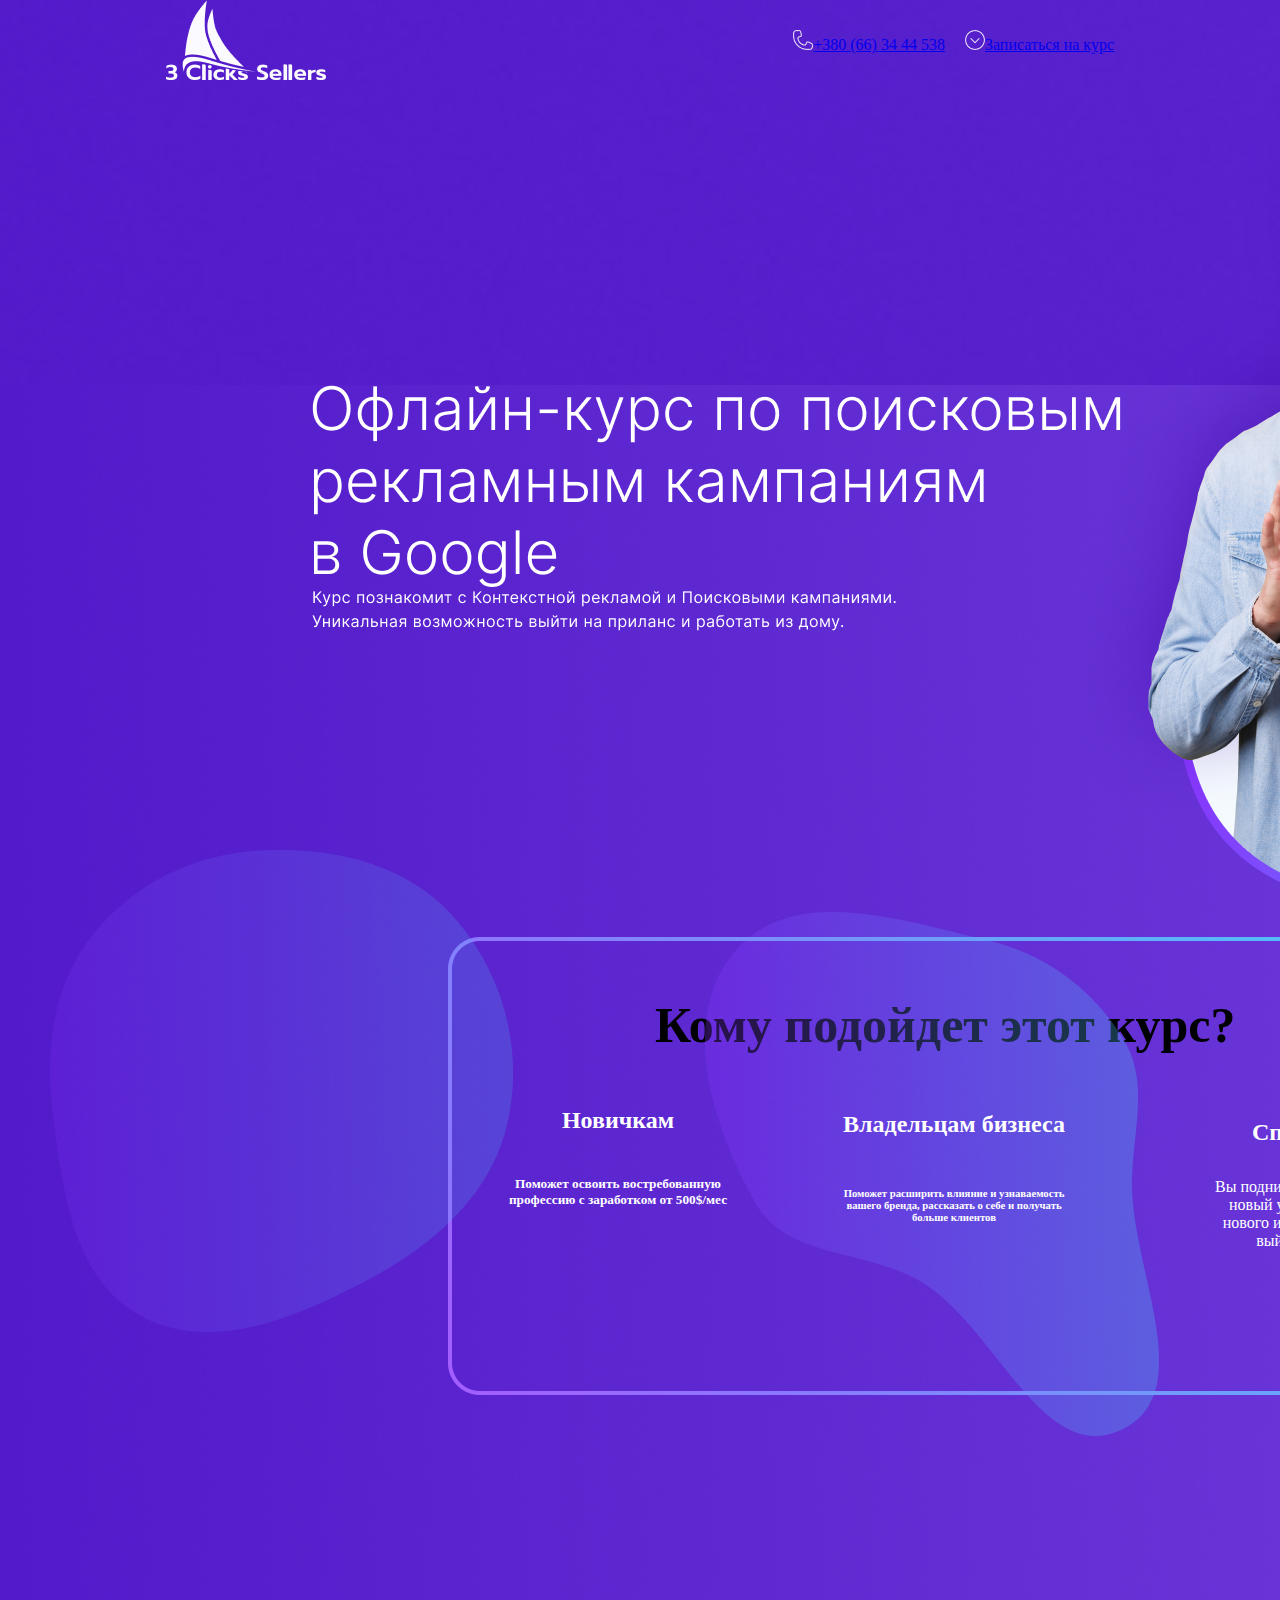
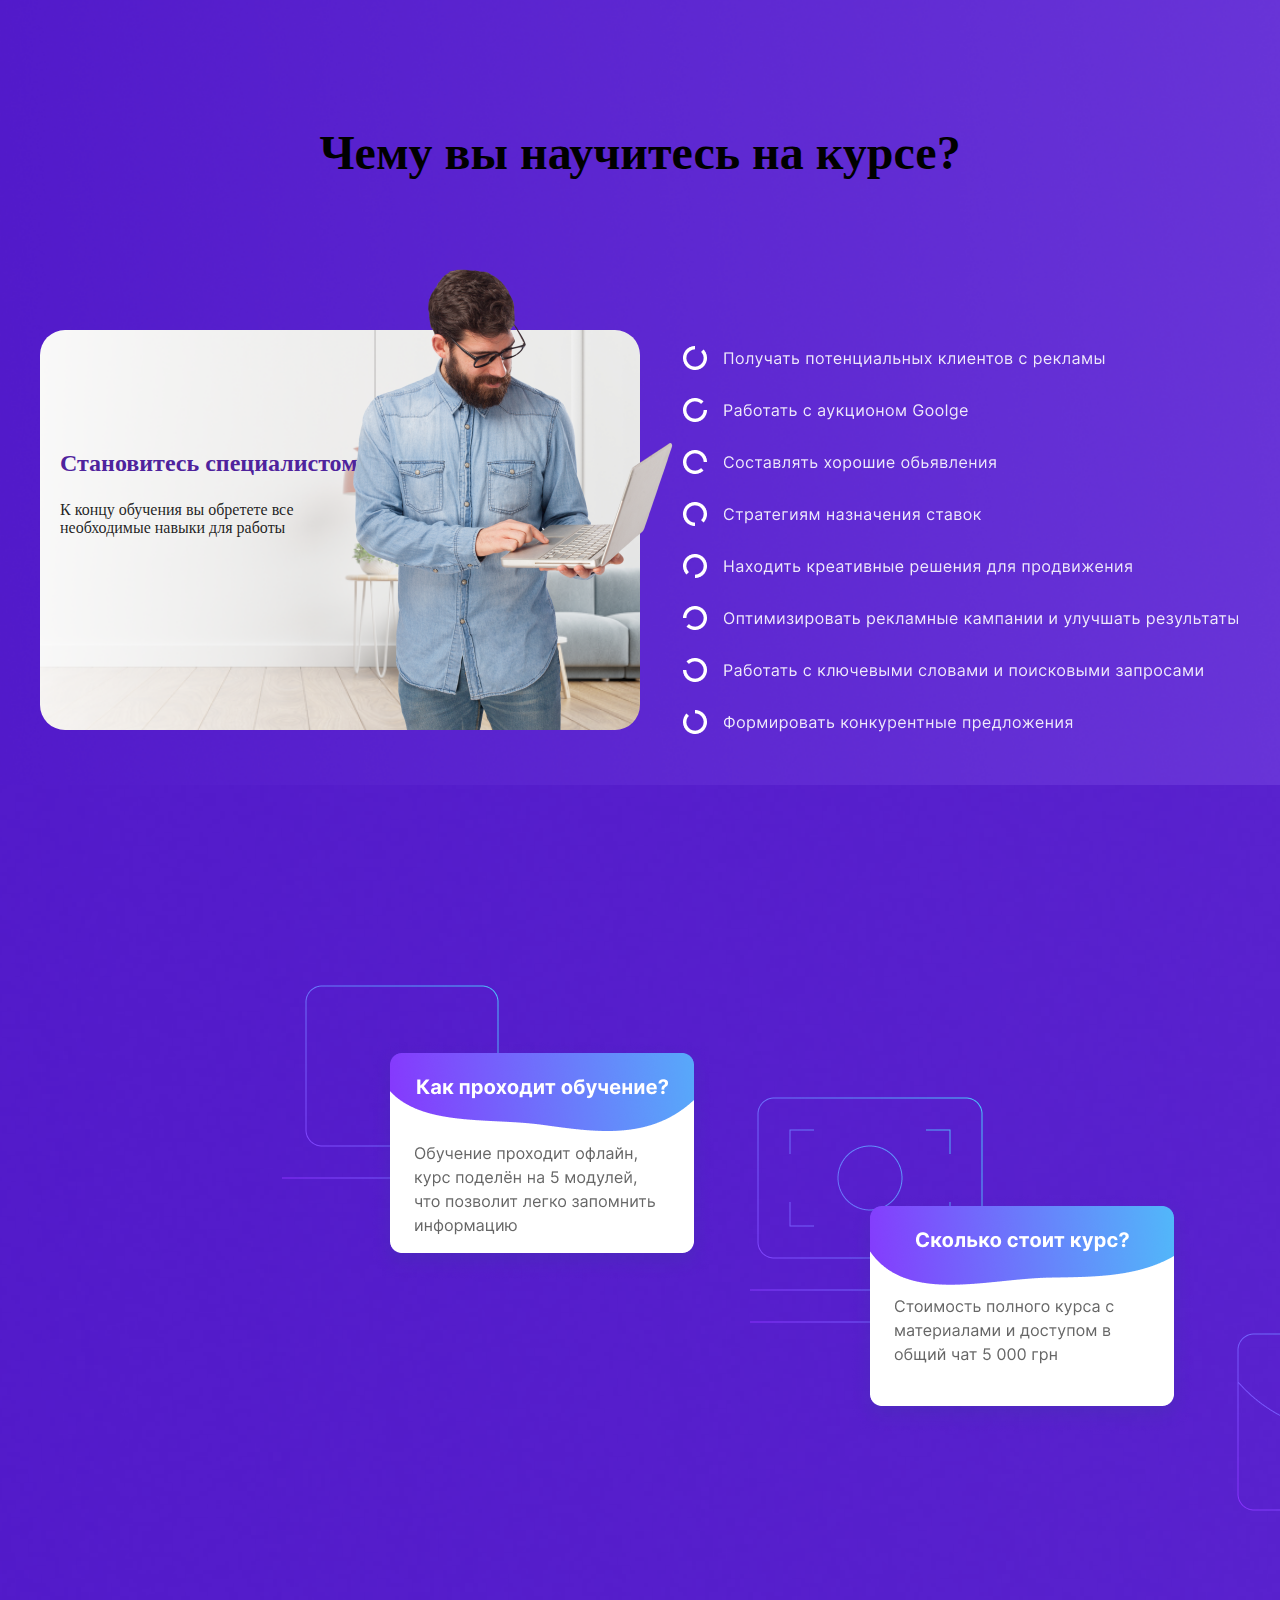
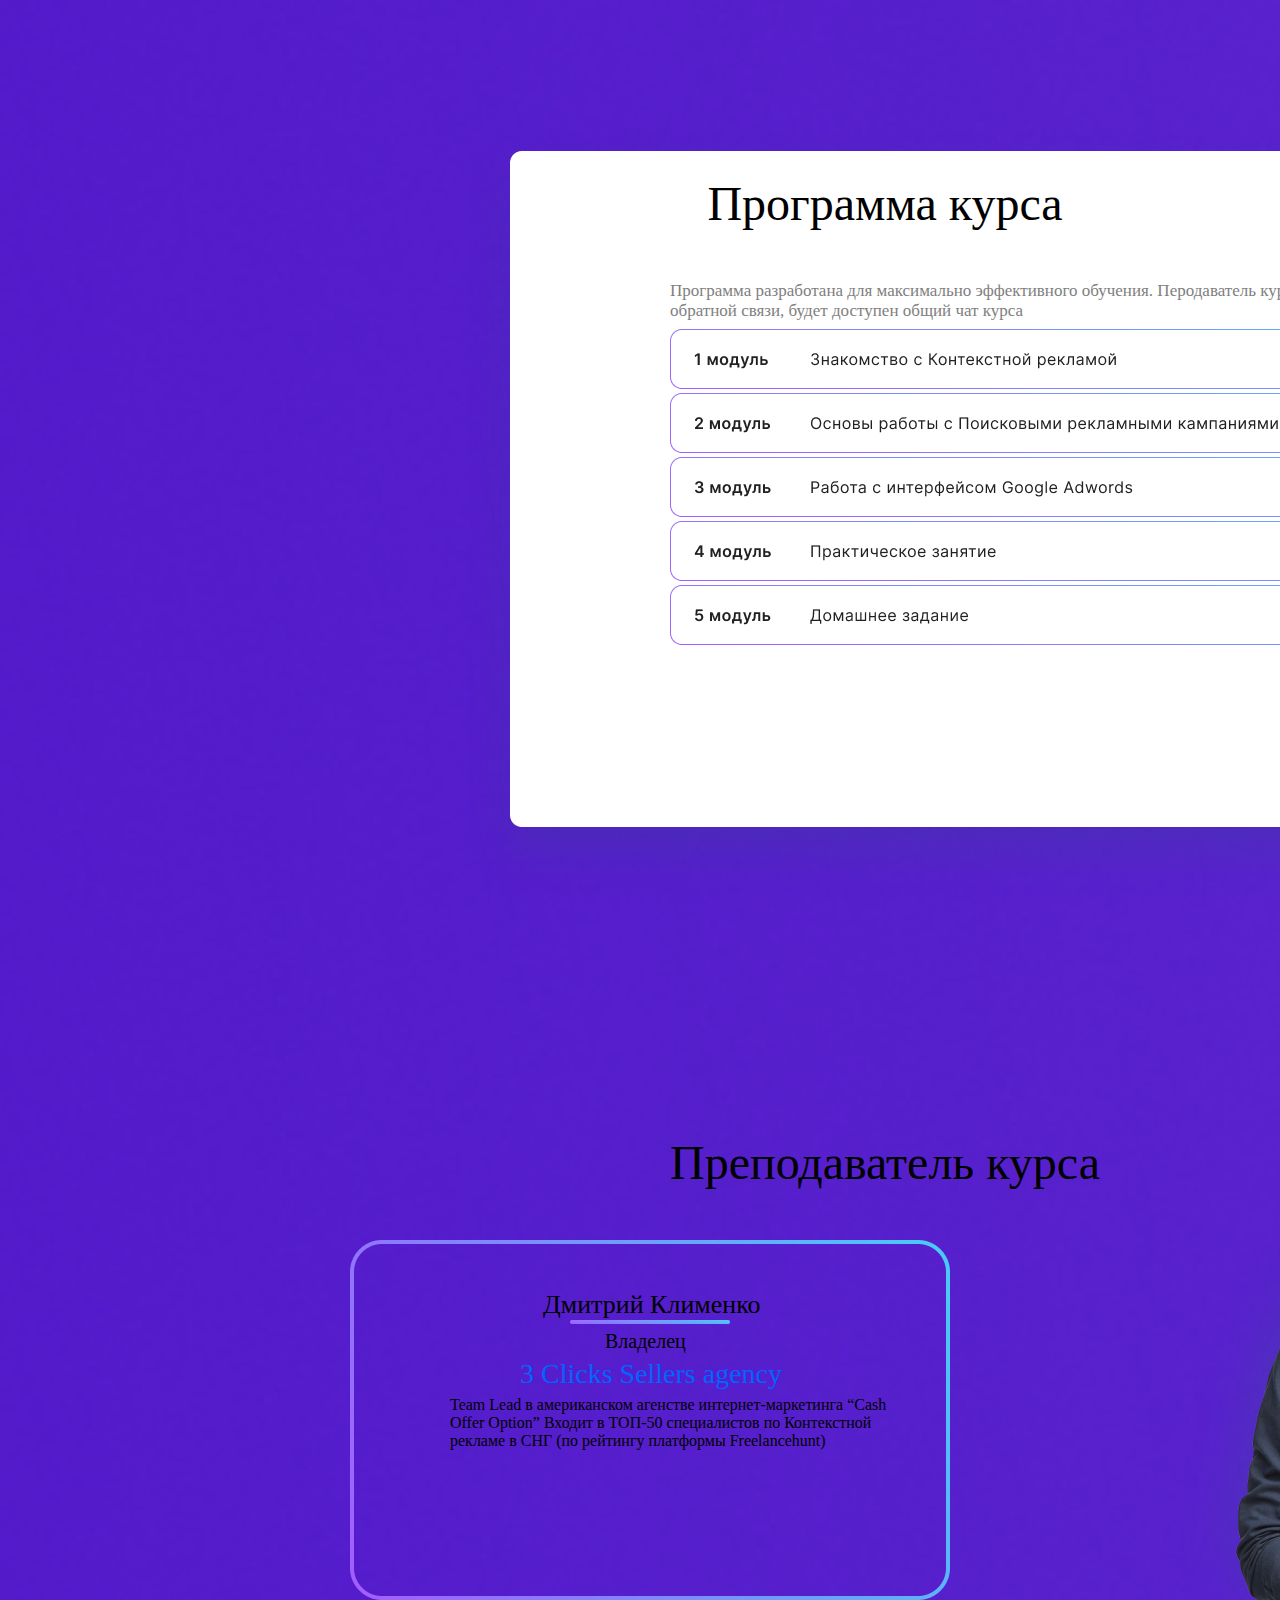
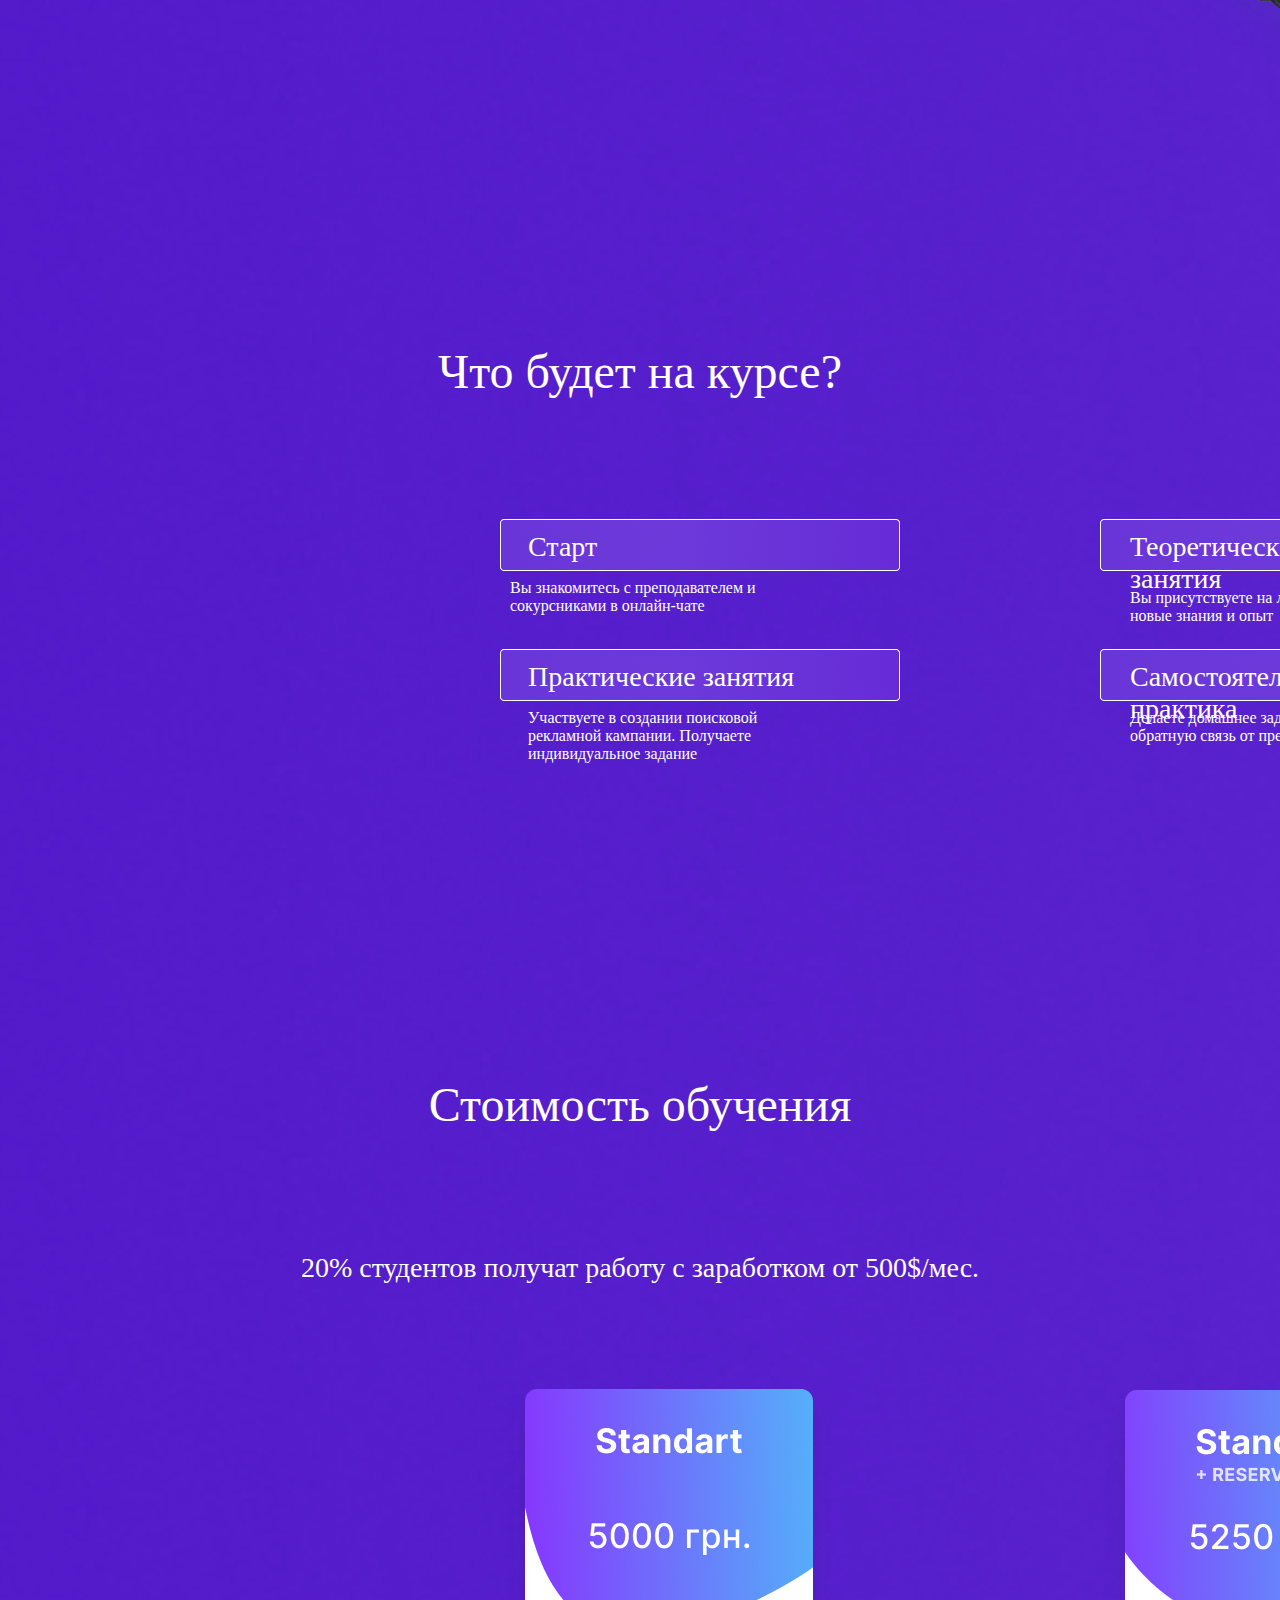
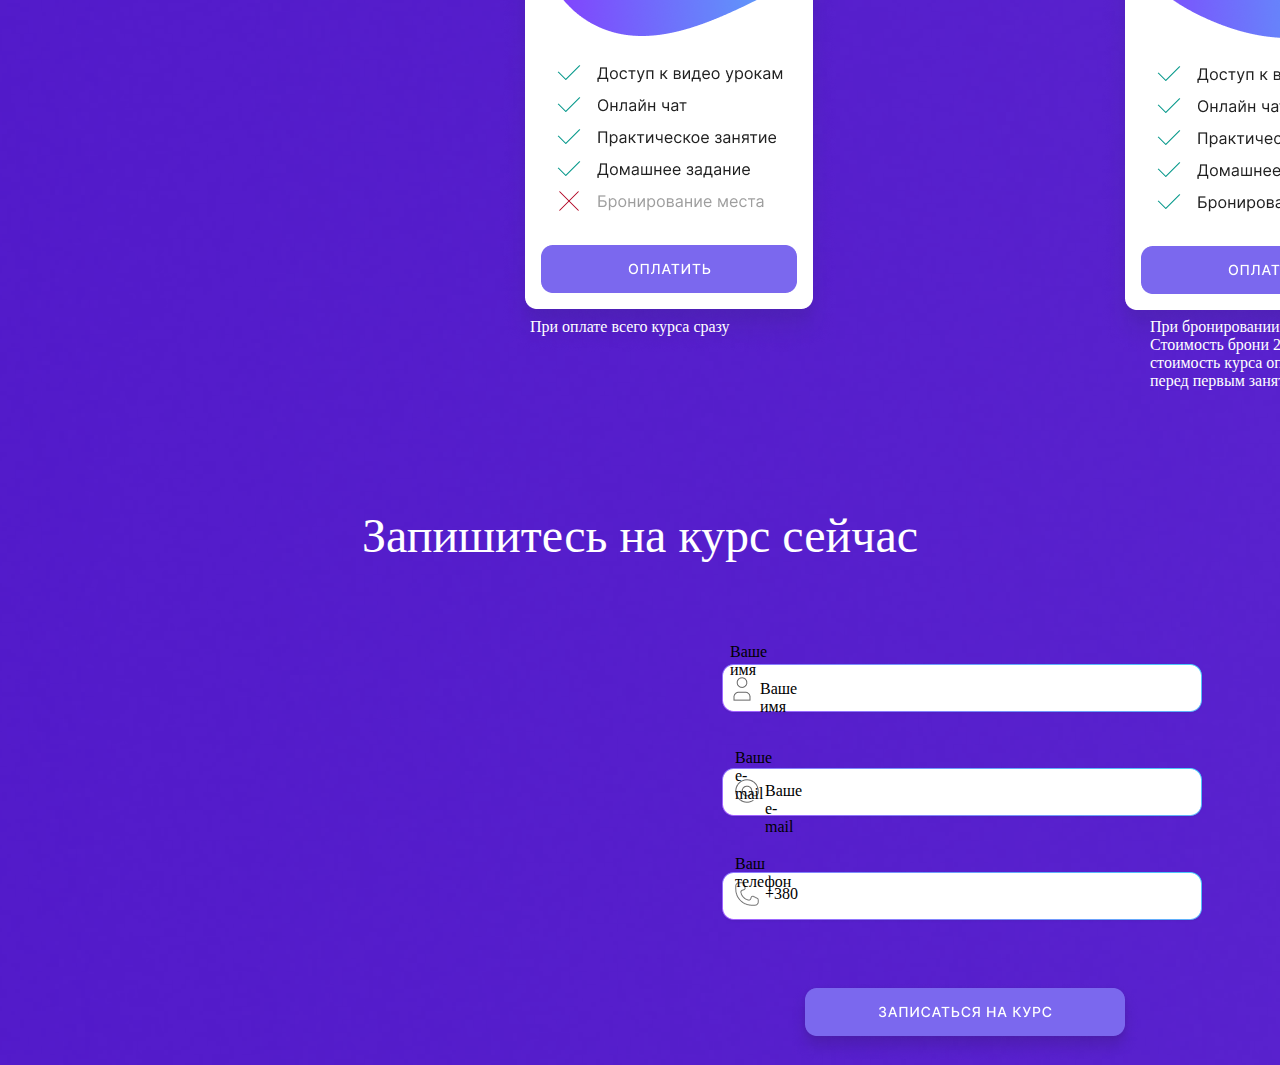
<file: index.html>
<!DOCTYPE html>
<html lang="en">

<head>
    <meta charset="UTF-8">
    <meta name="viewport" content="width=device-width, initial-scale=1.0">
    <title>Document</title>
    <link rel="stylesheet" href="./style.css">
    <meta name="viewport" content="width=device-width,initial-scale=1.0">
</head>

<body>
    <header>
        <div class="header">
            <div class="container">
        
                <div class="header-line">
                    <div class="header-logo">
                        <img src="./img/logo.png" alt="logotip">
                    </div>
                    <div class="phone">
                        <div class="number"><img src="./img/phone.png" alt="telefon"><a href="*">+380 (66) 34 44 538</a>
                        </div>
                        <div class="Circle">
                            <div class="number"> <img src="./img/down-circle.png" alt="circle"><a href="*">Записаться на курс</a>
                            </div>
                        </div>
        
                    </div>
        </div>
        </div>
        </div>
            <header class="main">
                <div class="bigtext">
                    <img src="./img/text2.png">
                    <div class="smalltext">
                        <img src="./img/text1.png">
                    </div>
                </div>
                <div class="chel">
                    <img src="./img/chel.png" alt="">
                </div>
                <div class="toptext1">
                <h1>Кому подойдет этот курс?</h1>
            </div>
                <div class="text-container1">
                    <h2 class="top1">Новичкам</h2>
                    <h5>Поможет освоить востребованную профессию с заработком от 500$/мес</h5>
                </div>
                <div class="text-container2">
                    <h3 class="top2">Владельцам бизнеса</h3>
                    <h6>Поможет расширить влияние и узнаваемость вашего бренда, рассказать о себе и получать больше клиентов</h6>
                </div>
               <div class="text-container3">
                <h4 class="top3">Специалистам</h4>
                <h7>Вы поднимите качество знаний на новый уровень, узнаете много нового и получите возможность выйти на рынок США</h7>
               </div>
                <div class="obvodka">
                <img src="./img/Rectangle 518.png">

                    </div>
                    </header>
                    <!-- тут тег main служит для общих секций -->
    <main>
        <!-- тут секция с классом course, создана для блок о наших курсах-->

        <section class="course">
            <!-- тут делаем div, который будет ровнять контент по центру-->
            <div class="wrapper">
                <!-- тут тег для заголовка -->
                <h2>
                    Чему вы научитесь на курсе?
                </h2>
                <!-- тут общий тег для двух блоко -->
                <div class="course__info">
                    <!-- тут первый блок -->
                    <div class="block1">
                        <!-- деламе див для текста и вставляем картинку -->
                        <div class="block-text">
                            <h3>Становитесь специалистом</h3>
                            <p>К концу обучения вы обретете все
                            необходимые навыки для работы</p>
                        </div>
                        <img src="./man-laptop 1.png">
                    </div>
                    <!-- тут второй блок -->
                    <div class="block2">
                        <!-- деламе списки с картинками -->
                        <ul class="image-list">
                            <li><img src="./img/Group 3287.png" alt=""></li>
                            <li><img src="./img/Group 3288.png" alt=""></li>
                            <li><img src="./img/Group 3289.png" alt=""></li>
                            <li><img src="./img/Group 3290.png" alt=""></li>
                            <li><img src="./img/Group 3291.png" alt=""></li>
                            <li><img src="./img/Group 3292.png" alt=""></li>
                            <li><img src="./img/Group 3293.png" alt=""></li>
                            <li><img src="./img/Group 3294.png" alt=""></li>
                        </ul>
                    </div>
                </div>
            </div>
        </section>

        <!-- тут любая другая секция -->

        <section class="about">

        </section>
                </div>
                <div class="cursinfo">
                 <div class="cursinfo1">
                    <img src="./img/laptop.png">
                 </div>
                 <div class="cursinfo2">
                    <img src="./img/Group 3284.png">
                 </div>
                 <div class="cursinfo3">
                    <img src="./img/money-stack.png">
                 </div>
                 <div class="cursinfo4">
                    <img src="img/Group 3285.png">
                 </div>
                 <div class="cursinfo5">
                    <img src="./img/briefcase-alt.png">
                 </div>
                 <div class="cursinfo6">
                    <img src="./img/Group 3286.png">
                 </div>
              
                </div>

                <div class="programmacursa">
                    <div class="whitefon">
                    <img src="./img/Rectangle 532.png">
                </div>
                <div class="toptext2">
                    <h9>Программа курса</h9>
                </div>
                <div class="smalltext2">
                    <h10>Программа разработана для максимально эффективного обучения. Перодаватель курса Дмитрий Клименко Для проверки задания и передачи обратной связи, будет доступен общий чат курса</h10>
                 </div>
                <div class="modul1">
                    <img src="./img/Group 3277.png">
                </div>
                <div class="modul2">
                    <img src="./img/Group 3276.png">
                </div>
                <div class="modul3">
                    <img src="./img/Group 3275.png">
                </div>
                <div class="modul4">
                    <img src="./img/Group 3274.png">
                </div>
                <div class="modul5">
                    <img src="./img/Group 3273.png">
                </div>
                </div>
                <div class="uchiteltoptext">
                    <h11 class="uchiteltext">
                        Преподаватель курса
                    </h11>
                </div>
                <div class="uchitel">
                    <div class="text1">
                        <div class="name"><h>Дмитрий Клименко</h></div>
                        <div class="chertochka"><img src="./img/Rectangle 549.png"></div>
                            <div class="text11"><h>Владелец</h></div>
                            <div class="text2"><h>3 Clicks Sellers agency</h></div>
                           <div class="text3"><h> Team Lead в американском агенстве интернет-маркетинга “Cash Offer Option”
                            Входит в ТОП-50 специалистов по Контекстной рекламе в СНГ (по рейтингу платформы Freelancehunt)</h></div>
                        </div>
                        <div class=obvodka2>
                            <img src="./img/Rectangle 548.png">
                            </div>
                    </div>
                </div>
                <div class="uchitelimg">
                <img src="./img/111 2.png">
            </div>
            <div class="stepcurs">
            <div class="stepcurstext"><h>Что будет на курсе?</h></div>
            <div class="img1"><img src="./img/Rectangle 5533.png"></div>
            <div class="timg1">Старт</div>
            <div class="timg2">Вы знакомитесь с преподавателем и сокурсниками в онлайн-чате</div>
            <div class="img2"><img src="./img/Rectangle 5533.png"></div>
            <div class="timg3">Практические занятия</div>
            <div class="timg4">Участвуете в создании поисковой рекламной кампании. Получаете индивидуальное задание</div>
            <div class="img3"><img src="./img/Rectangle 5533.png"></div>
            <div class="timg5">Теоретические занятия</div>
            <div class="timg6">Вы присутствуете на лекциях, получаете новые знания и опыт</div>
            <div class="img4"><img src="./img/Rectangle 5533.png"></div>
            <div class="timg7">Самостоятельная практика</div>
            <div class="timg8">Делаете домашнее задание. Получаете обратную связь от преподавателя</div>
        </div>
         
        <div class="stoimostobuch">
        <div class="stoimost"><h>Стоимость обучения</h></div>
        <div class="obeshanie"><h>20% студентов получат работу с заработком от 500$/мес.</h></div>
        <div class="standart"><img src="./img/Group 3280.png"></div>
        <div class="standartplus"><img src="./img/Group 3281.png"></div>
        <div class="text1stand"><h>При оплате всего курса сразу</h></div>
        <div class="text1standartplus"><h>При бронировании места. Стоимость брони 250 гривен, стоимость курса оплачивается перед первым занятием</h></div>





        </div>
        <div class="zapis">
            <div class="pervyi">
                <div class="zapistext"><h>Запишитесь на курс сейчас</h></div>
                <div class="zapisname"><h>Ваше имя</h></div>
                <div class="images-container">
                    <div class="belyi1"><img src="./img/Rectangle 562.png"></div>
                    <div class="belyi2"><img src="./img/Rectangle 562.png"></div>
                    <div class="belyi3"><img src="./img/Rectangle 562.png"></div>
                </div>
                <div class="znachok1"><img src="./img/user.png"></div>
                <div class="zapisname2"><h>Ваше имя</h></div>
            </div>
            <div class="vtoroi">
                <div class="zapismail"><h>Вашe e-mail</h></div>
                <div class="znachok2"><img src="./img/at.png"></div>
                <div class="zapisemail2"><h>Вашe e-mail</h></div>
            </div>
            <div class="tretyi">
                <div class="zapistel"><h>Ваш телефон</h></div>
                <div class="znachok3"><img src="./img/phone2.png"></div>
                <div class="zpistel2"><h>+380</h></div>
            </div>
        </div>
        <div class="end"><img src="./img/Group 3282.png"></div>
    </main>
 
   
</body>

</html>
</file>
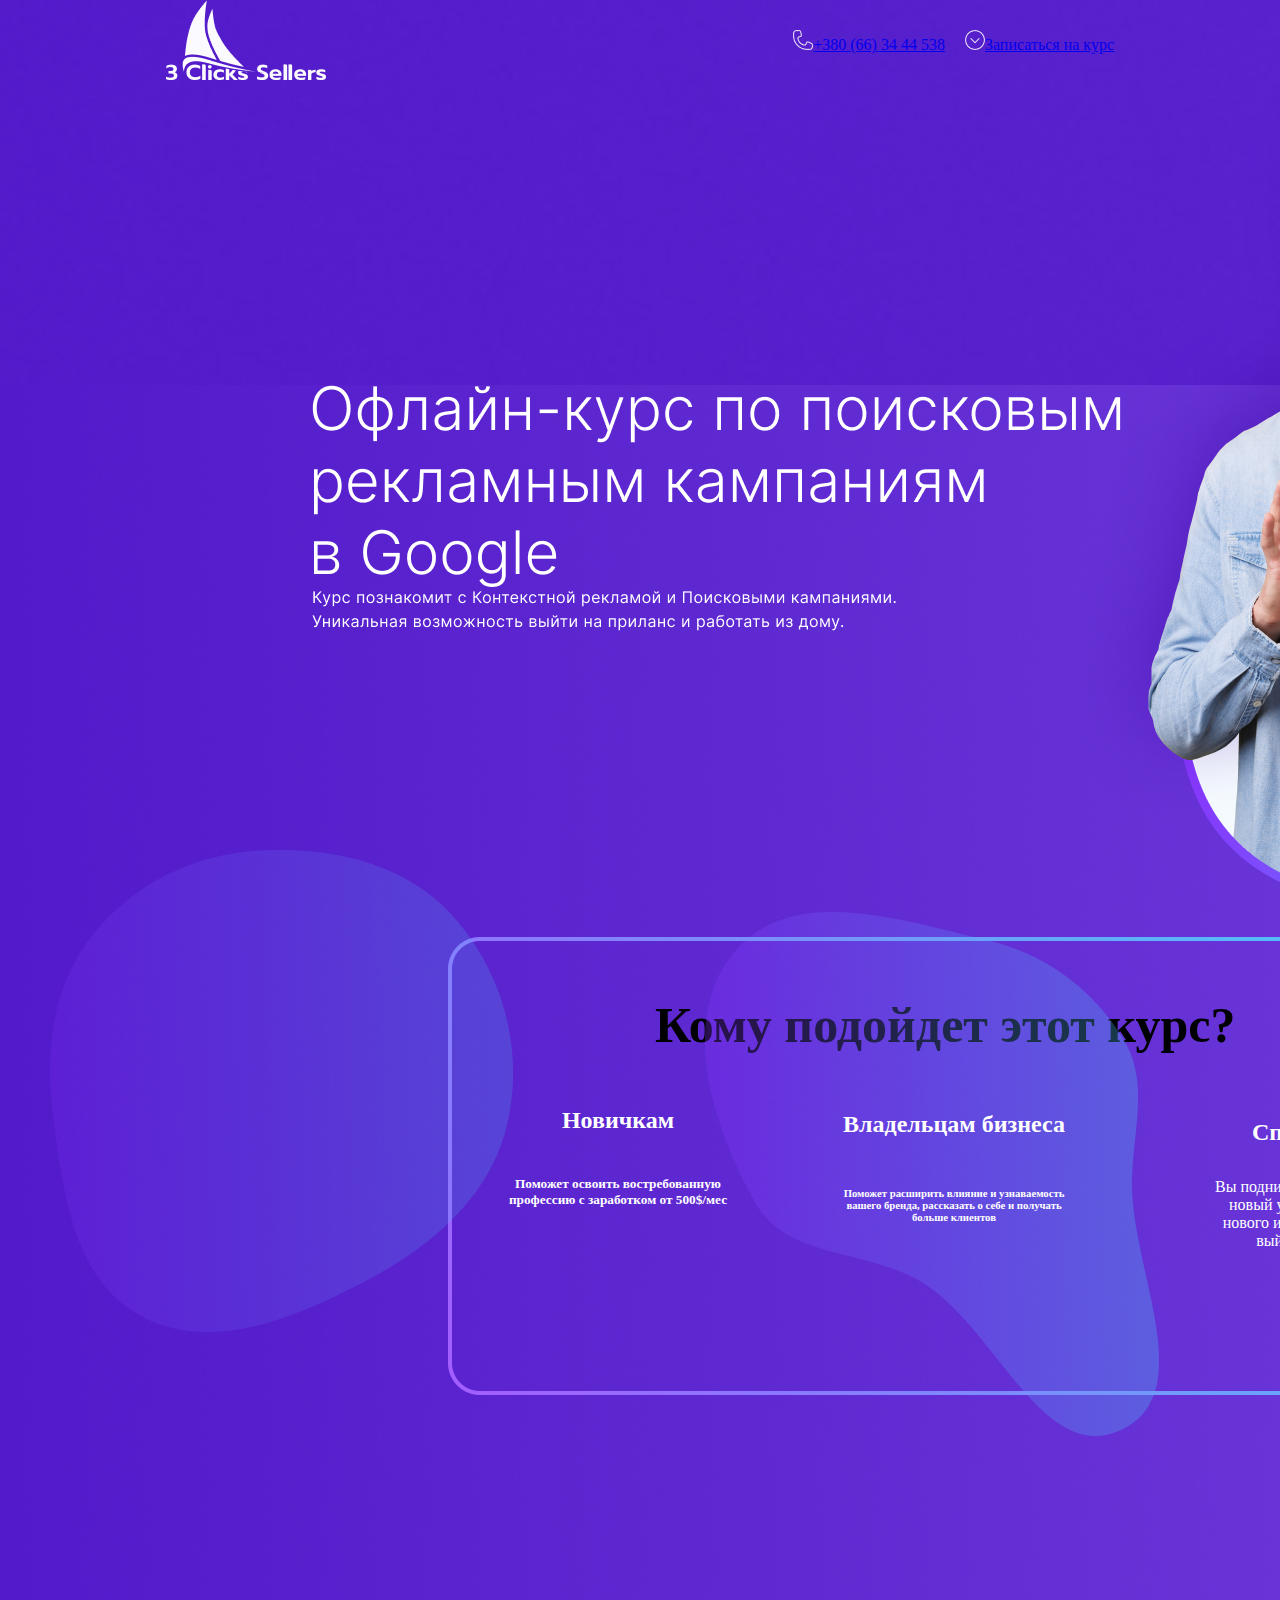
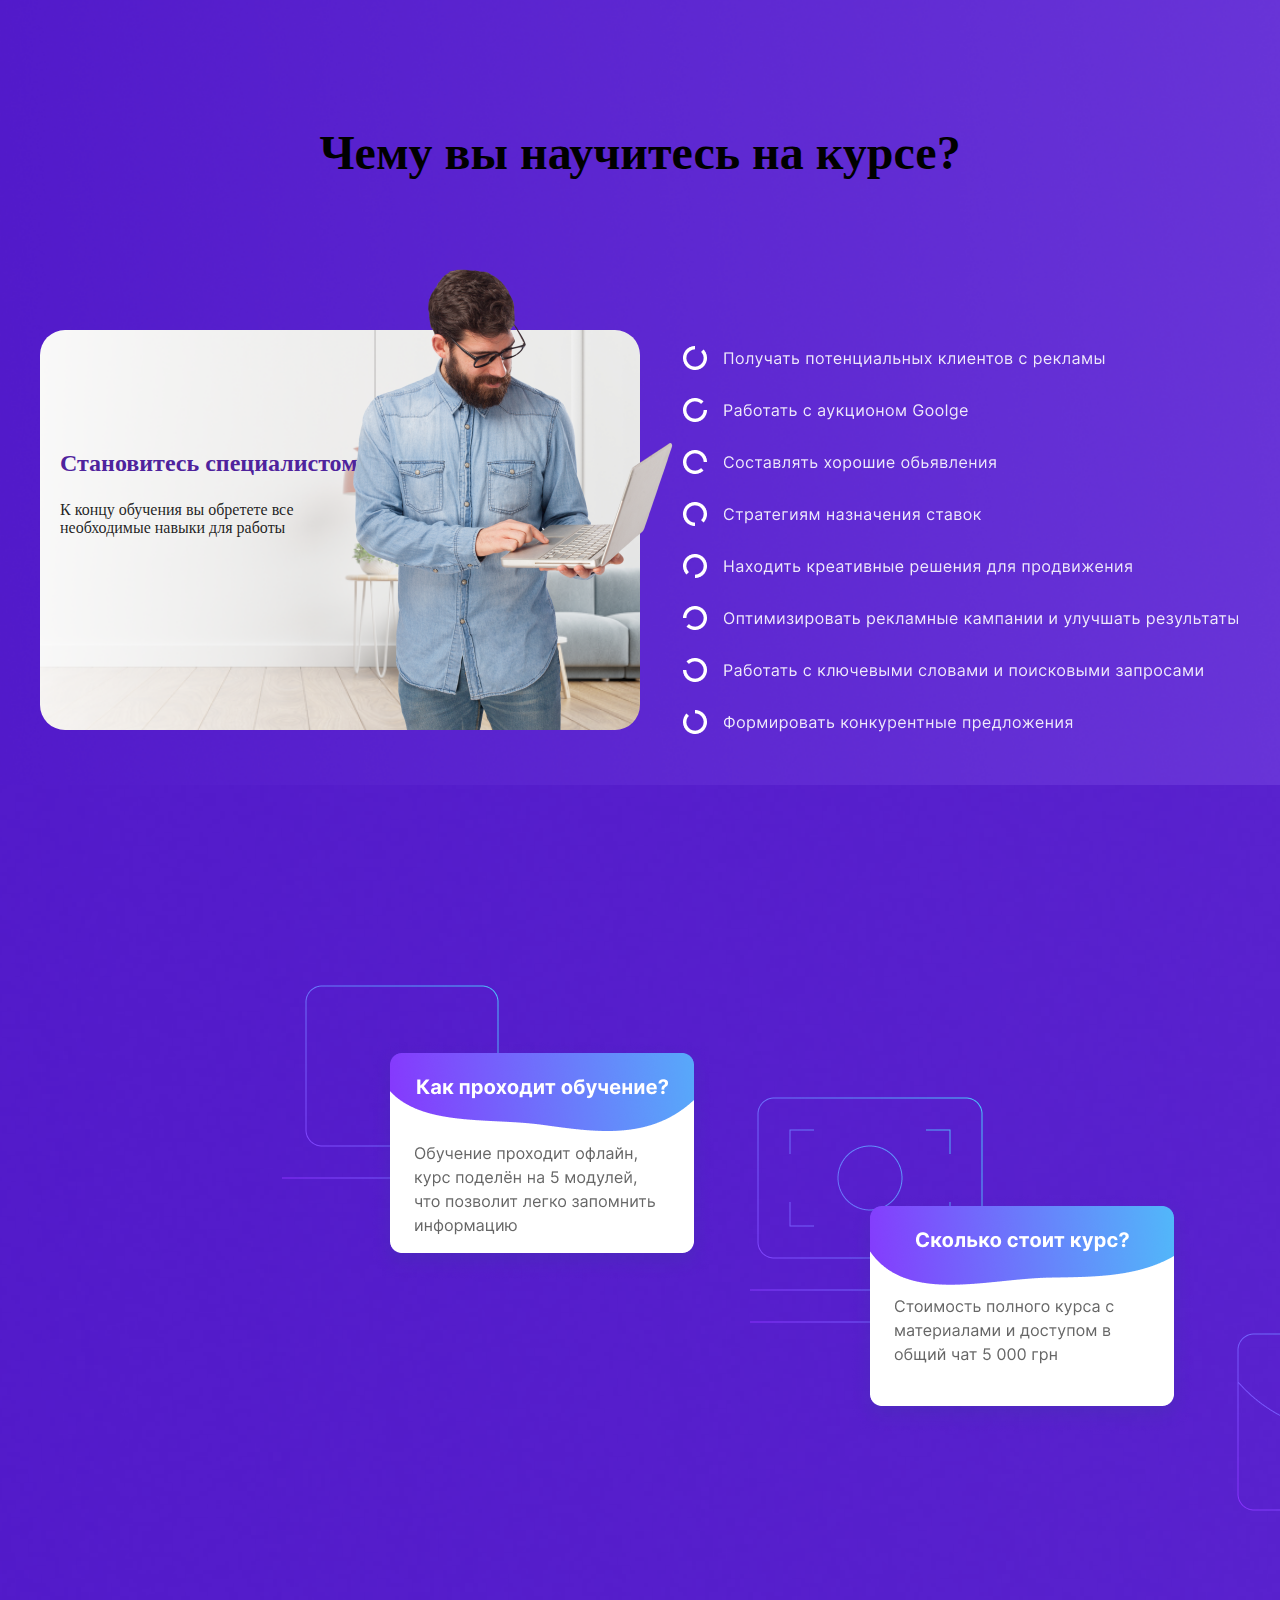
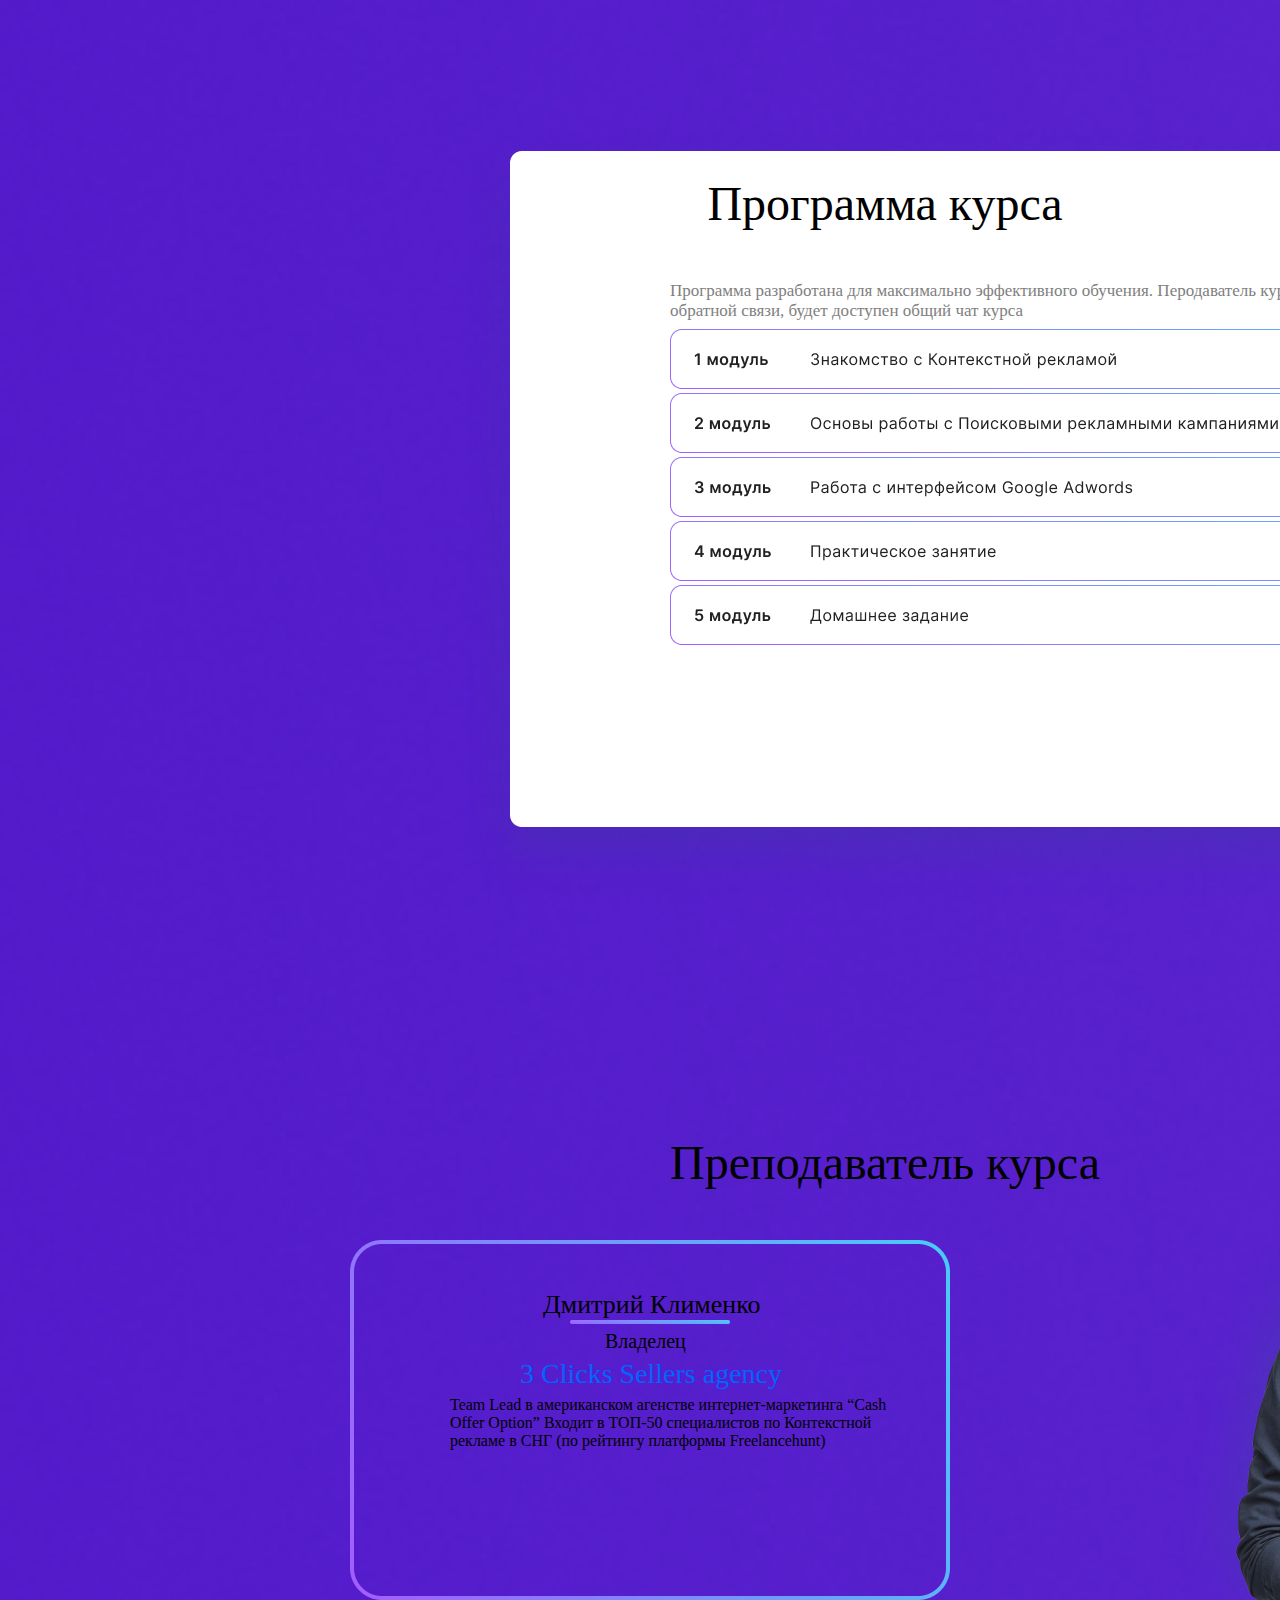
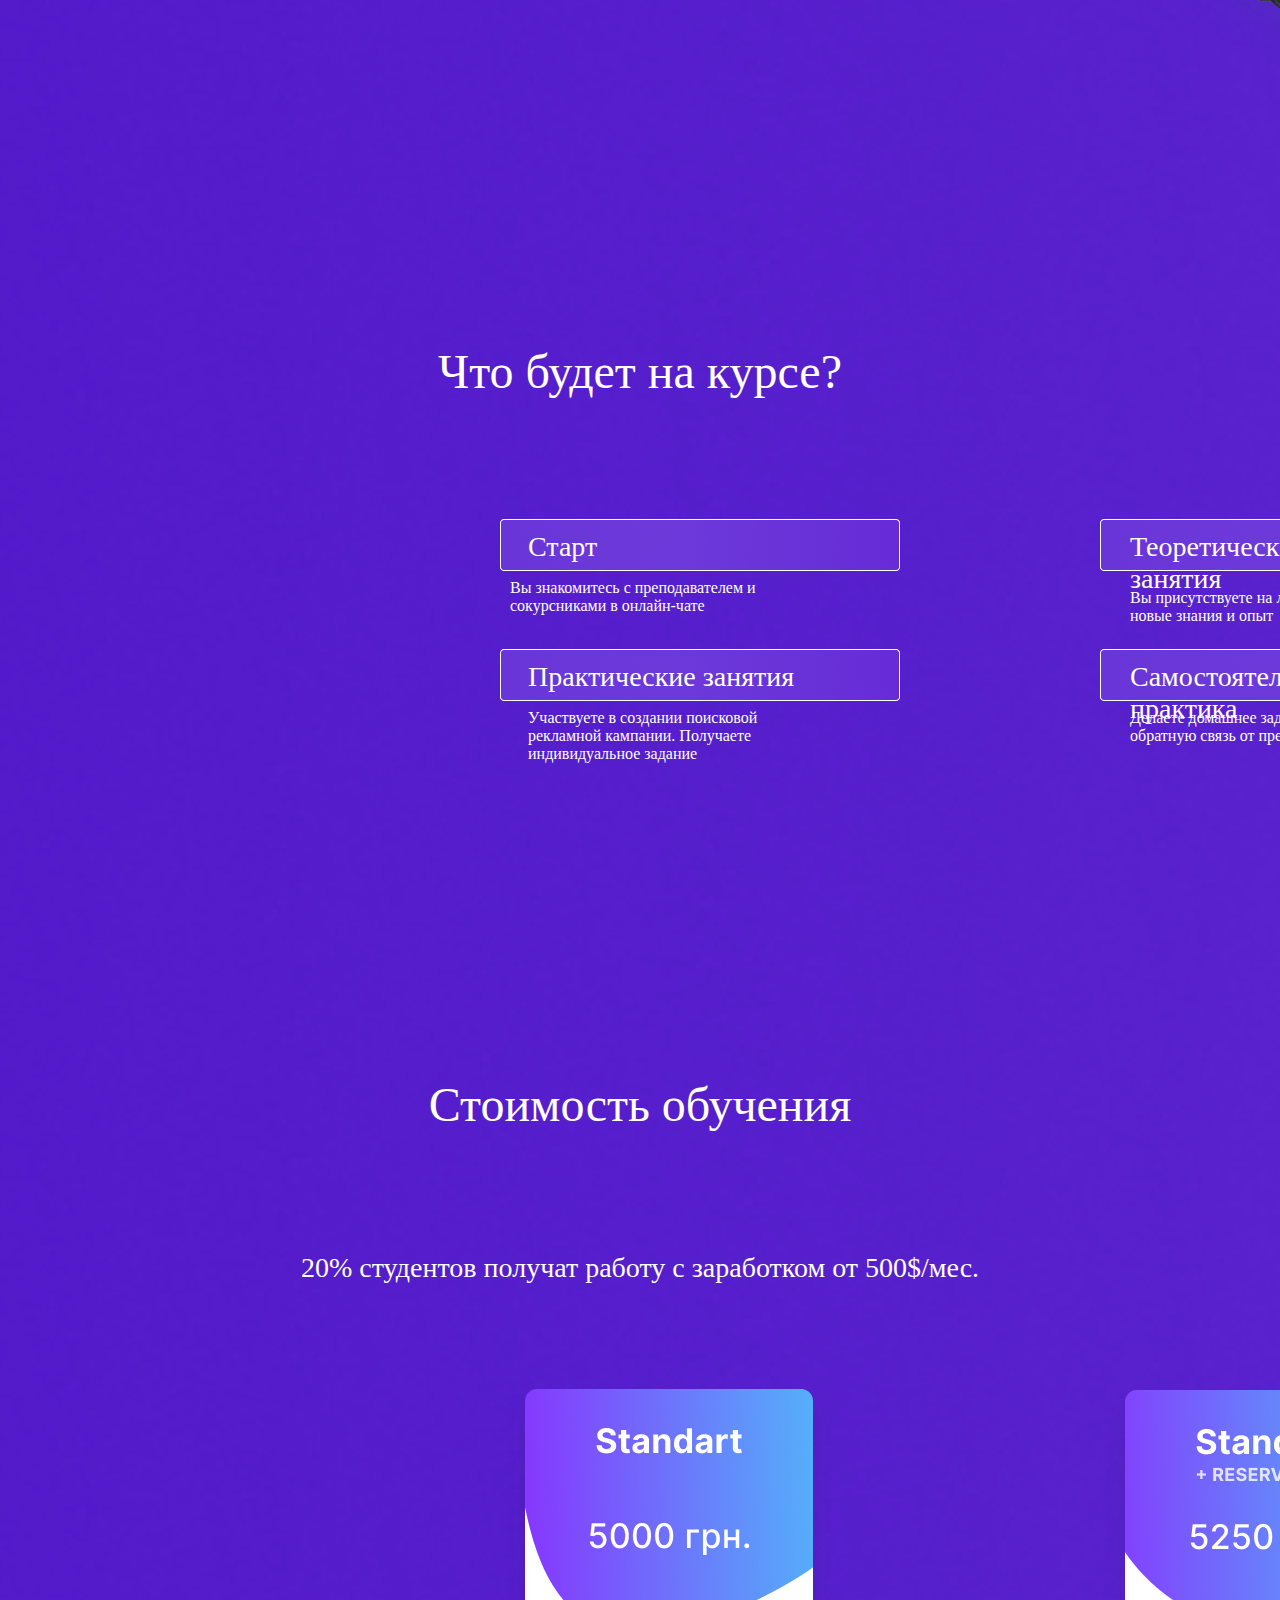
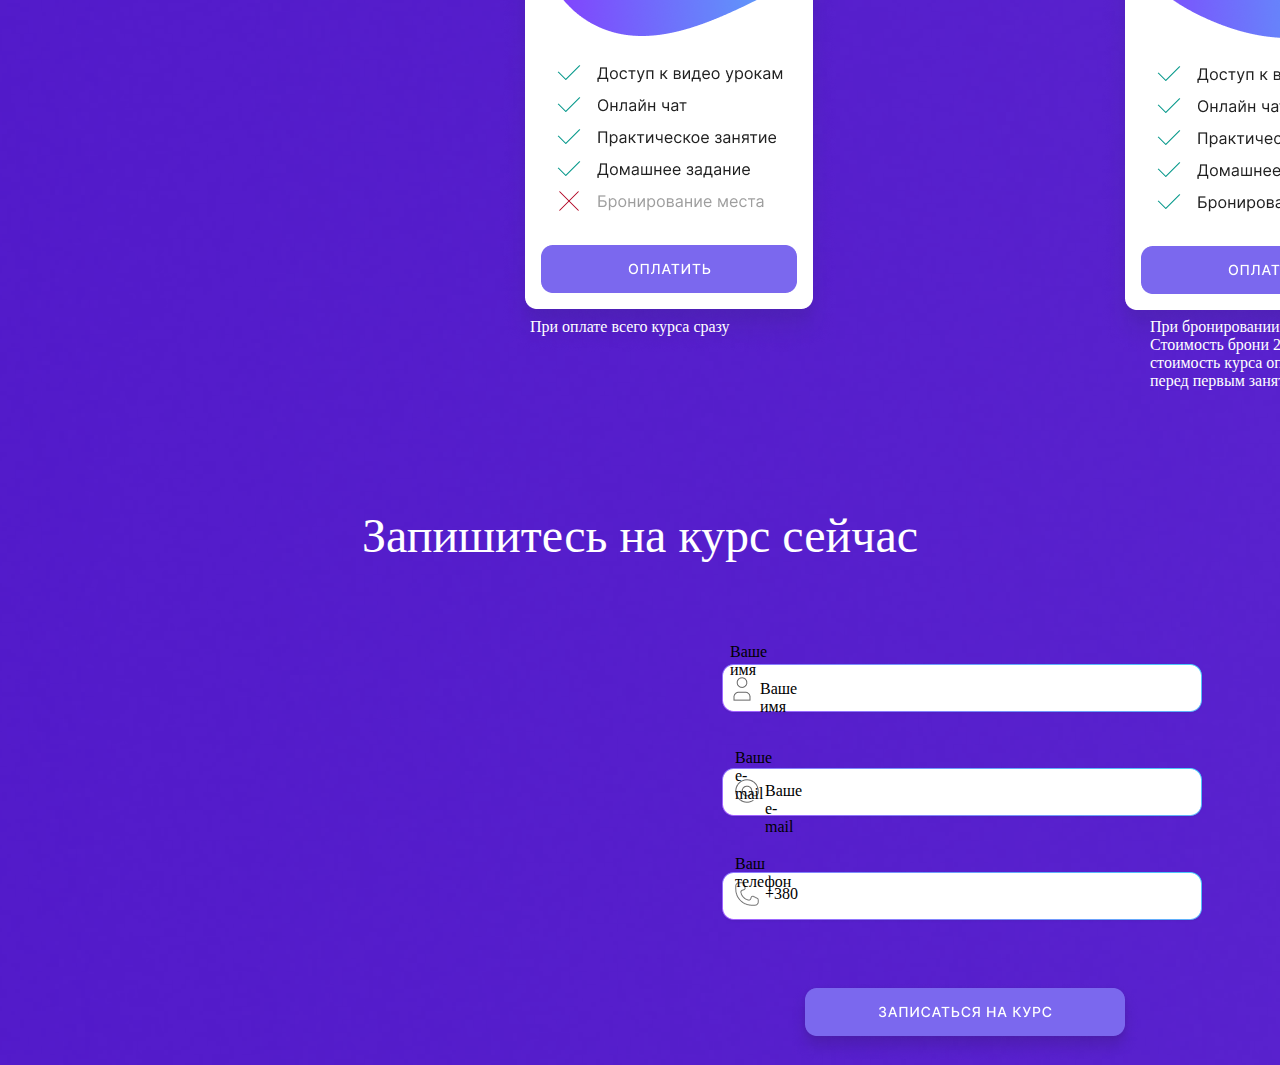
<file: main.html>
<!DOCTYPE html>
<html lang="en">

<head>
    <meta charset="UTF-8">
    <meta name="viewport" content="width=device-width, initial-scale=1.0">
    <title>Document</title>
    <link rel="stylesheet" href="./style.css">
    <meta name="viewport" content="width=device-width,initial-scale=1.0">
</head>

<body>
    <header>
        <div class="header">
            <div class="container">
        
                <div class="header-line">
                    <div class="header-logo">
                        <img src="./img/logo.png" alt="logotip">
                    </div>
                    <div class="phone">
                        <div class="number"><img src="./img/phone.png" alt="telefon"><a href="*">+380 (66) 34 44 538</a>
                        </div>
                        <div class="Circle">
                            <div class="number"> <img src="./img/down-circle.png" alt="circle"><a href="*">Записаться на курс</a>
                            </div>
                        </div>
        
                    </div>
        </div>
        </div>
        </div>
            <header class="main">
                <div class="bigtext">
                    <img src="/img/text2.png">
                    <div class="smalltext">
                        <img src="/img/text1.png">
                    </div>
                </div>
                <div class="chel">
                    <img src="./img/chel.png" alt="">
                </div>
                <div class="toptext1">
                <h1>Кому подойдет этот курс?</h1>
            </div>
                <div class="text-container1">
                    <h2 class="top1">Новичкам</h2>
                    <h5>Поможет освоить востребованную профессию с заработком от 500$/мес</h5>
                </div>
                <div class="text-container2">
                    <h3 class="top2">Владельцам бизнеса</h3>
                    <h6>Поможет расширить влияние и узнаваемость вашего бренда, рассказать о себе и получать больше клиентов</h6>
                </div>
               <div class="text-container3">
                <h4 class="top3">Специалистам</h4>
                <h7>Вы поднимите качество знаний на новый уровень, узнаете много нового и получите возможность выйти на рынок США</h7>
               </div>
                <div class="obvodka">
                <img src="./img/Rectangle 518.png">

                    </div>
                    </header>
                    <!-- тут тег main служит для общих секций -->
    <main>
        <!-- тут секция с классом course, создана для блок о наших курсах-->

        <section class="course">
            <!-- тут делаем div, который будет ровнять контент по центру-->
            <div class="wrapper">
                <!-- тут тег для заголовка -->
                <h2>
                    Чему вы научитесь на курсе?
                </h2>
                <!-- тут общий тег для двух блоко -->
                <div class="course__info">
                    <!-- тут первый блок -->
                    <div class="block1">
                        <!-- деламе див для текста и вставляем картинку -->
                        <div class="block-text">
                            <h3>Становитесь специалистом</h3>
                            <p>К концу обучения вы обретете все
                            необходимые навыки для работы</p>
                        </div>
                        <img src="./man-laptop 1.png">
                    </div>
                    <!-- тут второй блок -->
                    <div class="block2">
                        <!-- деламе списки с картинками -->
                        <ul class="image-list">
                            <li><img src="./img/Group 3287.png" alt=""></li>
                            <li><img src="./img/Group 3288.png" alt=""></li>
                            <li><img src="/img/Group 3289.png" alt=""></li>
                            <li><img src="/img/Group 3290.png" alt=""></li>
                            <li><img src="/img/Group 3291.png" alt=""></li>
                            <li><img src="/img/Group 3292.png" alt=""></li>
                            <li><img src="/img/Group 3293.png" alt=""></li>
                            <li><img src="/img/Group 3294.png" alt=""></li>
                        </ul>
                    </div>
                </div>
            </div>
        </section>

        <!-- тут любая другая секция -->

        <section class="about">

        </section>
                </div>
                <div class="cursinfo">
                 <div class="cursinfo1">
                    <img src="./img/laptop.png">
                 </div>
                 <div class="cursinfo2">
                    <img src="./img/Group 3284.png">
                 </div>
                 <div class="cursinfo3">
                    <img src="./img/money-stack.png">
                 </div>
                 <div class="cursinfo4">
                    <img src="img/Group 3285.png">
                 </div>
                 <div class="cursinfo5">
                    <img src="./img/briefcase-alt.png">
                 </div>
                 <div class="cursinfo6">
                    <img src="./img/Group 3286.png">
                 </div>
              
                </div>

                <div class="programmacursa">
                    <div class="whitefon">
                    <img src="./img/Rectangle 532.png">
                </div>
                <div class="toptext2">
                    <h9>Программа курса</h9>
                </div>
                <div class="smalltext2">
                    <h10>Программа разработана для максимально эффективного обучения. Перодаватель курса Дмитрий Клименко Для проверки задания и передачи обратной связи, будет доступен общий чат курса</h10>
                 </div>
                <div class="modul1">
                    <img src="/img/Group 3277.png">
                </div>
                <div class="modul2">
                    <img src="./img/Group 3276.png">
                </div>
                <div class="modul3">
                    <img src="./img/Group 3275.png">
                </div>
                <div class="modul4">
                    <img src="./img/Group 3274.png">
                </div>
                <div class="modul5">
                    <img src="./img/Group 3273.png">
                </div>
                </div>
                <div class="uchiteltoptext">
                    <h11 class="uchiteltext">
                        Преподаватель курса
                    </h11>
                </div>
                <div class="uchitel">
                    <div class="text1">
                        <div class="name"><h>Дмитрий Клименко</h></div>
                        <div class="chertochka"><img src="./img/Rectangle 549.png"></div>
                            <div class="text11"><h>Владелец</h></div>
                            <div class="text2"><h>3 Clicks Sellers agency</h></div>
                           <div class="text3"><h> Team Lead в американском агенстве интернет-маркетинга “Cash Offer Option”
                            Входит в ТОП-50 специалистов по Контекстной рекламе в СНГ (по рейтингу платформы Freelancehunt)</h></div>
                        </div>
                        <div class=obvodka2>
                            <img src="/img/Rectangle 548.png">
                            </div>
                    </div>
                </div>
                <div class="uchitelimg">
                <img src="/img/111 2.png">
            </div>
            <div class="stepcurs">
            <div class="stepcurstext"><h>Что будет на курсе?</h></div>
            <div class="img1"><img src="/img/Rectangle 5533.png"></div>
            <div class="timg1">Старт</div>
            <div class="timg2">Вы знакомитесь с преподавателем и сокурсниками в онлайн-чате</div>
            <div class="img2"><img src="/img/Rectangle 5533.png"></div>
            <div class="timg3">Практические занятия</div>
            <div class="timg4">Участвуете в создании поисковой рекламной кампании. Получаете индивидуальное задание</div>
            <div class="img3"><img src="/img/Rectangle 5533.png"></div>
            <div class="timg5">Теоретические занятия</div>
            <div class="timg6">Вы присутствуете на лекциях, получаете новые знания и опыт</div>
            <div class="img4"><img src="/img/Rectangle 5533.png"></div>
            <div class="timg7">Самостоятельная практика</div>
            <div class="timg8">Делаете домашнее задание. Получаете обратную связь от преподавателя</div>
        </div>
         
        <div class="stoimostobuch">
        <div class="stoimost"><h>Стоимость обучения</h></div>
        <div class="obeshanie"><h>20% студентов получат работу с заработком от 500$/мес.</h></div>
        <div class="standart"><img src="./img/Group 3280.png"></div>
        <div class="standartplus"><img src="./img/Group 3281.png"></div>
        <div class="text1stand"><h>При оплате всего курса сразу</h></div>
        <div class="text1standartplus"><h>При бронировании места. Стоимость брони 250 гривен, стоимость курса оплачивается перед первым занятием</h></div>





        </div>
        <div class="zapis">
            <div class="pervyi">
                <div class="zapistext"><h>Запишитесь на курс сейчас</h></div>
                <div class="zapisname"><h>Ваше имя</h></div>
                <div class="images-container">
                    <div class="belyi1"><img src="./img/Rectangle 562.png"></div>
                    <div class="belyi2"><img src="./img/Rectangle 562.png"></div>
                    <div class="belyi3"><img src="./img/Rectangle 562.png"></div>
                </div>
                <div class="znachok1"><img src="./img/user.png"></div>
                <div class="zapisname2"><h>Ваше имя</h></div>
            </div>
            <div class="vtoroi">
                <div class="zapismail"><h>Вашe e-mail</h></div>
                <div class="znachok2"><img src="./img/at.png"></div>
                <div class="zapisemail2"><h>Вашe e-mail</h></div>
            </div>
            <div class="tretyi">
                <div class="zapistel"><h>Ваш телефон</h></div>
                <div class="znachok3"><img src="./img/phone2.png"></div>
                <div class="zpistel2"><h>+380</h></div>
            </div>
        </div>
        <div class="end"><img src="./img/Group 3282.png"></div>
    </main>
 
   
</body>

</html>
</file>
<file: style.css>
body{
    margin: 0;
    overflow-x: hidden /* убираем боковой скролл */;
}
.container{
    margin: 0px 166px ;
}
header {
    background-image: url(./img/bg.png);
    background-repeat: no-repeat;
    min-height: 2000px;
    background-size: cover;

}
.nubmer{
    color:white;
}
.header-line{
justify-content: space-between;
display: flex;
align-items:center;
}

.phone{
    display: flex;
    gap: 20px;
}
.bigtext{
    margin-top: 301px;
    margin-left: 312px;
}

.chel{
    margin-left: 1060px;
    margin-top: -600px;
    margin-right:312px;
}

.obvodka{
    position: absolute;
    display: inline-block;
    margin-right:448px;
    margin-left: 448px;
}
.toptext1{
    margin-top:25px;
    margin-left: 655px; 
    font-size: 25px;
    position: absolute; /* устанавливаете, чтоб элемент был родительский */

}
.text-container1{
    width: 236px;
    height: 72px;
    margin-top: 150px;
    display: flex;
    flex-direction: column;
    color:rgba(255, 255, 255, 1);
    margin-left: 500px;
    position: absolute;
    text-align: center;
}
.top1{
    color:rgba(255, 255, 255, 1);
    font-size: 24px;
}
.top2{
    color:rgba(255, 255, 255, 1);
    font-size: 24px;
}
.top3{
    color:rgba(255, 255, 255, 1);
    font-size: 24px;
}
.text-container2{
    width: 236px;
    height: 72px;
    margin-top: 150px;
    display: flex;
    flex-direction: column;
    color:rgba(255, 255, 255, 1);
    margin-left: 836px;
    position: absolute;
    text-align: center;
}
.text-container3{
    width: 236px;
    height: 72px;
    margin-top: 150px;
    display: flex;
    flex-direction: column;
    color:rgba(255, 255, 255, 1);
    margin-left: 1214px;
    position: absolute;
    text-align: center;
}
/* устаналиваем контент после надписи */
.toptext1::before { 
    content: ''; /* обязательное словие для псевдоэлемента before */
    display: block; /* делаем элемент блочный */
    width: 600px;/* устанавливаем ширину */
    height: 600px;/* устанавливаем высоту */
    position: absolute; /* задаем позицию абсолют, чтоб элемент был привязан к родителю
    в данном случае это toptext1
    */
    background-image: url(./Vector.png); /* устанавливаем фон */
    background-repeat: no-repeat; /* отключаем повторение фона */
    /* с помощью top, left, right, botom можем теперь настраивать элемент */
    left: 50px; /* от левого края будет отспуп 50px */
    top: -50px; /* сверху элемент поднимется на 50px */
}
.toptext2::before { 
content: ''; 
display: block; 
width: 600px;
height: 600px;
position: absolute; 
margin-top: 900px;
background-image: url(./img/Vector2.png); 
background-repeat: no-repeat;
left: 50px; 
top: -50px; 
}
.image-list{
    list-style: none;
}
.image-list li{
    margin-bottom: 24px;
}




.bigtext2{
    font-size: 48px;
    margin-top: 300px;
    text-align: center;
}
.opiscurs{
    margin-left:323px;
}
.krug1{
 margin-left:800px;
 margin-top: -425px;
}
.krug2{
    margin-left:800px;
    margin-top: 24px;
}
.krug3{
    margin-left:800px;
    margin-top: 24px;
}
.krug4{
    margin-left:800px;
    margin-top: 24px;
}
.krug5{
    margin-left:800px;
    margin-top: 24px;
}
.krug6{
    margin-left:800px;
    margin-top: 24px;
}
.krug7{
    margin-left:800px;
    margin-top: 24px;
}
.cursinfo1{
    margin-top: 200px;
    margin-left:282px;
}
.cursinfo2{
    margin-top: -165px;
    margin-left:370px;
}
.cursinfo3{
    margin-top: -195px;
    margin-left:750px;
}
.cursinfo4{
    margin-top: -140px;
    margin-left:850px;
}
.cursinfo5{  
    margin-top: -160px;
    margin-left:1230px;
}
.cursinfo6{
    margin-top: -140px;
    margin-left:1320px;
}
.programmacursa{
    margin-top: 100px;
}
.whitefon{
    width: 1280px;
    height: 676px;
margin-top: 100px;
margin-left: 460px;
margin-right: 320px;
display: inline;
}
.toptext2{
    color:black;

    margin-top:-730px;
    font-size: 48px;
    text-align: center;
    margin-left:490px;
}
.smalltext2{
    margin-top:50px;
    margin-left: 670px;
    font-size: 17px;
    color:grey;
    word-wrap: break-word;
    width: 1080px;
    height: 48px;
}
.modul1{
    margin-left: 670px;
}
.modul2{
    margin-left: 670px;
}
.modul3{
    margin-left: 670px;
}
.modul4{
    margin-left: 670px;
}
.modul5{
    margin-left: 670px;
}
.obvodka2{
    margin-left:576px;
    margin-top: 7%;
}
.uchiteltoptext{
margin-top: 486px;
}

/* задаем ширину и ровняем блок по центру*/

.wrapper {
    position: relative;
    max-width: 1200px;
    margin: 0 auto;
    margin-top: -700px;
}


/* устанавливаем элементы в один ряд*/
.course__info {
    display: flex;
    justify-content: space-between;

}

.block1 {
    display: flex; /* устанавливаем в один ряд текст и картинку */
    width: 600px; /* устанавливаем ширину*/
    height: 400px; /* устанавливаем высоту*/
    /* устанавливаем картинку, делаем рапосоложение картинки и закругление картинки */
    background-image: url(./empty-living-room-with-blue-sofa-plants-table-empty-white-wall-background-3d-rendering\ 1.png);
    background-position-x: right;
    background-repeat: no-repeat;
    background-position-y: bottom;
    background-size: cover;
    border-radius: 25px;
    position: relative;
}

/* поднимаем картинку вверх */
.block1 img {
    position: absolute;
    transform: translateY(-102px);
    margin-left: 313px;
    top:40px;
}
.block-text h3{
    margin-top: 120px;
    font-size: 24px;
    color:rgba(79, 35, 157, 1);
    margin-left: 20px;
}
.block-text p{
    color:rgba(0, 0, 0, 0.87);
    width: 288px;
    height: 48px;
    margin-left: 20px;

}
.wrapper h2{
    margin-bottom: 150px;
    font-size:48px;
    text-align: center;
}
.uchitel{
    position: relative;
}
.uchiteltext{
    position: relative;
    font-size:48px;
    margin-left: 670px;
}
.name{
    font-size: 26px;
    margin-left: 543px;
    margin-top:50px;
    position: absolute;
}
.text11{
    margin-left: 605px;
    margin-top:90px;
    position: absolute;
font-size: 20px;
}
.text2{
    margin-left: 520px;
    margin-top:118px;
    position: absolute;
   font-size: 28px;
   color:rgba(0, 101, 255, 1);
   width: 472px;
   height: 96px;
}
.text3{
    font-size: 16px;
    position: absolute;
    margin-left: 450px;
    margin-top: 156px;
    width: 472px;
   height: 96px;

}
.obvodka2{
    margin-top: 50px;
    position: relative;
margin-left: 350px;
width: 600px;
height: 360px;
}
.uchitelimg{
    margin-left:1170px;
    margin-top: -660px;
}
.chertochka{
    margin-left: 570px;
    margin-top:70px;
    position: absolute;
}
.stepcurstext{
    margin-top: 200px;
    color:white;
    font-size: 48px;
    text-align: center;
}
.img1{
margin-top: 120px;
position: absolute;
margin-left: 500px;
}
.timg1{
    margin-top: 132px;
    position: absolute;
    margin-left: 528px;
    color: white;
    font-size: 28px;
}
.timg2{
margin-top: 180px;
position: absolute;
margin-left: 510px;
color: white;
width: 305px;
height:48px;
}
.img2{
margin-top: 250px;
position: absolute;
margin-left: 500px;
}
.timg3{
    margin-top: 262px;
    position: absolute;
    margin-left: 528px;
    color: white;
    font-size: 28px;
}
.timg4{
    margin-top: 310px;
    position: absolute;
    margin-left: 528px;
    color: white;
    width: 305px;
    height:48px;
}
.img3{
margin-top: 120px;
position: absolute;
margin-left: 1100px;
}
.timg5{
    margin-top: 132px;
    position: absolute;
    margin-left: 1130px;
    color: white;
    font-size: 28px;
}
.timg6{
    margin-top: 190px;
    position: absolute;
    margin-left: 1130px;
    color: white;
    width: 305px;
    height:48px;
}
.img4{
margin-top: 250px;
position: absolute;
margin-left: 1100px;
}
.timg7{
    margin-top: 262px;
    position: absolute;
    margin-left: 1130px;
    color: white;
    font-size: 28px;
}
.timg8{
    margin-top: 310px;
    position: relative;
    margin-left: 1130px;
    color: white;
    width: 305px;
    height:48px;
}
.stoimost{
    margin-top:320px;
    text-align:center;
    font-size:48px;
    color:white;
}
.obeshanie{
    text-align: center;
    margin-top: 120px;
    font-size:28px;
    color:white;
}
.standart{
    margin-left:500px;
    margin-top:100px;
}
.standartplus{
    margin-left:1100px;
    margin-top:-573px;
    position: absolute;
}
.text1stand{
    margin-left:530px;
    position: absolute;
    color:white;
    margin-top: -40px;
}
.text1standartplus{
    margin-left:1150px;
    position: absolute;
    width: 243px;
    height: 72px;
    margin-top: -40px;
    color:white;
}
.images-container {
    margin-top: 100px;
    flex-direction: column;
    display: flex;
    gap: 48px;
    margin-left: 720px;
    margin-right: 720px;
}

.images-container .belyi1,
.images-container .belyi2,
.images-container .belyi3 {
    flex: 1;

}
.zapistext{
    margin-top: 150px;
    text-align: center;
    font-size:48px;
    color:white;
}
.zapisname{
    margin-left:730px;
    margin-top: 80px;
    margin-right: 720px;
    position: absolute;
}
.zapisname2{
    margin-left:760px;
    margin-top: -247px;
    margin-right: 720px;
    position: absolute;
}
.znachok1{
    margin-left:730px;
    margin-top: -250px;
    margin-right: 720px;
    position: absolute;
}
.znachok2{
    margin-left:735px;
    margin-top: -148px;
    margin-right: 720px;
    position: absolute;
}
.zapismail{
    margin-left:735px;
    margin-top: -178px;
    margin-right: 720px;
    position: absolute;
}
.zapisemail2{
    margin-left:765px;
    margin-top: -145px;
    margin-right: 720px;
    position: absolute;
}
.zapistel{
    margin-left:735px;
    margin-top: -72px;
    margin-right: 720px;
    position: absolute;
}
.znachok3{

    margin-left:735px;
    margin-top: -45px;
    margin-right: 720px;
    position: absolute;
}
.zpistel2{
    margin-left:765px;
    margin-top: -42px;
    margin-right: 720px;
    position: absolute;
}
.end{
    margin-top: 56px;
    margin-left: 790px;
    margin-right: 810px;
}




@media (max-width:880px) {
    .bigtext {
        margin-top: 301px;
        margin-left: auto;
    }
    .chel {
        margin-left: 110px;
        margin-top: -102px;
        margin-right: 312px;
    }
    .toptext1 {
        margin-top: 25px;
        margin-left: 164px;
        font-size: 20px;
        position: absolute;
    }
    .text-container1 {
        width: 236px;
        height: 72px;
        margin-top: 130px;
        display: flex;
        flex-direction: column;
        color: rgba(255, 255, 255, 1);
        margin-left: 50px;
        position: absolute;
        text-align: center;
    }
    .text-container2 {
        width: 236px;
        height: 72px;
        margin-top: 128px;
        display: flex;
        flex-direction: column;
        color: rgba(255, 255, 255, 1);
        margin-left: 309px;
        position: absolute;
        text-align: center;
    }
    .text-container3 {
        width: 236px;
        height: 72px;
        margin-top: 120px;
        display: flex;
        flex-direction: column;
        color: rgba(255, 255, 255, 1);
        margin-left: 589px;
        position: absolute;
        text-align: center;
    }
    .obvodka img{
        width:850px;
    }
    .obvodka {
        margin-left:1px;
        position: absolute;
        display: inline-block;
    }
    .wrapper h2 {
        margin-bottom: 150px;
        font-size: 48px;
        text-align: center;
        margin-top: 250px;
    }
    .block1 img {
        position: absolute;
        transform: translateY(-102px);
        margin-left: 192px;
        top: 228px;
        width: 126px;
    }
    .image-list {
        width: 10px;
        margin-left: -603px;
        list-style: none;
    }
    .block1 {
        display: flex;
        width: 290px;
        height: 308px;
        background-image: url(./empty-living-room-with-blue-sofa-plants-table-empty-white-wall-background-3d-rendering\ 1.png);
        background-position-x: right;
        background-repeat: no-repeat;
        background-position-y: bottom;
        background-size: cover;
        border-radius: 25px;
        position: relative;
    }
    .block-text h3 {
        margin-top: 33px;
        font-size: 20px;
        color: rgba(79, 35, 157, 1);
        margin-left: 20px;
    }
    .image-list {
        width: 10px;
        margin-left: -604px;
        list-style: none;
    }
    .cursinfo1 {
        margin-top: 100px;
        margin-left: 0px;
    }
    .cursinfo2 {
        margin-top: -165px;
        margin-left: 79px;
    }
    .cursinfo3 {
        margin-top: -45px;
        margin-left: 388px;
    }
    .cursinfo4 {
        margin-top: -173px;
        margin-left: 480px;
    }
    .cursinfo5 {
        margin-top: -36px;
        margin-left: 387px;
    }
    .cursinfo6 {
        margin-top: -140px;
        margin-left: 194px;
    }
    element.style {
        width: 850px;
    }
    .smalltext2 {
        margin-top: 23px;
        margin-left: 40px;
        font-size: 17px;
        color: grey;
        word-wrap: break-word;
        width: 802px;
        height: 48px;
        }
        .toptext2 {
            color: black;
            margin-top: -469px;
            font-size: 48px;
            margin-left: 57px;
        }
        .modul1 {
            margin-left: 37px;
        }
        .modul2 {
            margin-left: 37px;
        }
        .modul3 {
            margin-left: 37px;
        }
        .modul4 {
            margin-left: 37px;
        }
        .modul5 {
            margin-left: 37px;
        }
        .modul1 img{
            width:780px;
        }
        .modul2 img{
            width:780px;
        }
        .modul3 img{
            width:780px;
        }
        .modul4 img{
            width:780px;
        }
        .modul5 img{
            width:780px;
        }
        .whitefon {
            width: 734px;
            height: 676px;
            margin-top: 100px;
            margin-left: 5px;
            margin-right: 320px;
            display: inline;
        }
        .whitefon img{
            width: 850px;
        }
        .uchiteltext {
            position: relative;
            font-size: 48px;
            margin-left: 241px;
        }
        .name {
            font-size: 26px;
            margin-left: 343px;
            margin-top: 50px;
            position: absolute;
        }
        .chertochka {
            margin-left: 370px;
            margin-top: 70px;
            position: absolute;
        }
        .text11 {
            margin-left: 405px;
            margin-top: 90px;
            position: absolute;
            font-size: 20px;
        }
        .text2 {
            margin-left: 320px;
            margin-top: 118px;
            position: absolute;
            font-size: 28px;
            color: rgba(0, 101, 255, 1);
            width: 472px;
            height: 96px;
        }
        .text3 {
            font-size: 16px;
            position: absolute;
            margin-left: 250px;
            margin-top: 156px;
            width: 472px;
            height: 96px;
        }
        .obvodka2 {
            margin-top: 50px;
            position: relative;
            margin-left: 150px;
            width: 600px;
            height: 360px;
        }
        .img1 {
            margin-top: 120px;
            position: absolute;
            margin-left: 10px;
        }
        .timg1 {
            margin-top: 132px;
            position: absolute;
            margin-left: 28px;
            color: white;
            font-size: 28px;
        }
        .timg2 {
            margin-top: 180px;
            position: absolute;
            margin-left: 14px;
            color: white;
            width: 305px;
            height: 48px;
        }
        .img2 {
            margin-top: 250px;
            position: absolute;
            margin-left: 10px;
        }
        .timg4 {
            margin-top: 310px;
            position: absolute;
            margin-left: 28px;
            color: white;
            width: 305px;
            height: 48px;
        }
        .img3 {
            margin-top: 120px;
            position: absolute;
            margin-left: 448px;
        }
        .timg3 {
            margin-top: 262px;
            position: absolute;
            margin-left: 28px;
            color: white;
            font-size: 28px;
        }
        .timg5 {
            margin-top: 132px;
            position: absolute;
            margin-left: 458px;
            color: white;
            font-size: 28px;
        }
        .timg6 {
            margin-top: 190px;
            position: absolute;
            margin-left: 458px;
            color: white;
            width: 305px;
            height: 48px;
        }
        .img4 {
            margin-top: 250px;
            position: absolute;
            margin-left: 448px;
        }
        .timg7 {
            margin-top: 262px;
            position: absolute;
            margin-left: 458px;
            color: white;
            font-size: 28px;
        }
        .timg8 {
            margin-top: 310px;
            position: relative;
            margin-left: 458px;
            color: white;
            width: 305px;
            height: 48px;
        }
        .images-container {
            margin-top: 100px;
            flex-direction: column;
            display: flex;
            gap: 48px;
            margin-left: 54px;
            margin-right: 720px;
        }
        .znachok1 {
            margin-left: 70px;
            margin-top: -250px;
            margin-right: 720px;
            position: absolute;
        }
        .zapisname {
            margin-left: 60px;
            margin-top: 80px;
            margin-right: 720px;
            position: absolute;
        }
        .zapisname2 {
            margin-left: 100px;
            margin-top: -255px;
            margin-right: 720px;
            position: absolute;
        }
        .zapismail {
            margin-left: 60px;
            margin-top: -178px;
            margin-right: 673px;
            position: absolute;
        }
        .znachok2 {
            margin-left: 70px;
            margin-top: -148px;
            margin-right: 720px;
            position: absolute;
        }
        .znachok3 {
            margin-left: 70px;
            margin-top: -45px;
            margin-right: 720px;
            position: absolute;
        }
        .zpistel2 {
            margin-left: 100px;
            margin-top: -42px;
            margin-right: 720px;
            position: absolute;
        }
        .zapistel {
            margin-left: 63px;
            margin-top: -72px;
            margin-right: 720px;
            position: absolute;
        }
        .zapisemail2 {
            margin-left: 100px;
            margin-top: -149px;
            margin-right: 720px;
            position: absolute;
        }
        .end {
            margin-top: 56px;
            margin-left: 250px;
            margin-right: 810px;
        }
        .standartplus {
            margin-left: 100px;
            margin-top: -575px;
            position: absolute;
        }
        .text1standartplus {
            margin-left: 130px;
            position: absolute;
            width: 243px;
            height: 72px;
            margin-top: -40px;
            color: white;
        }
}
@media (max-width:440px){
    header {
        background-image: url(./img/bg.png);
        background-repeat: no-repeat;
        min-height: 1329px;
        background-size: cover;
      }
    .header-line {
        justify-content: space-between;
        display: flex;
        align-items: center;
        margin-left: -150px;
      }
      .bigtext img{
        width:419px;
        }
        .bigtext {
            margin-top: 301px;
            margin-left: 0;
          }
        .smalltext img{
        width:440px;
        }
        .chel {
            margin-left: 72px;
            margin-top: -40px;
            margin-right: 312px;
          }
        .chel img{
        width:300px;
        }
        .obvodka img {
            width: 437px;
            height: 323px;
          }
          .toptext1 {
            margin-top: 25px;
            margin-left: 35px;
            font-size: 12px;
            position: absolute;
          }
        .toptext1 {
            font-size: 12px;
          }
        .top1 {
          color: rgba(255, 255, 255, 1);
          font-size: 18px;
        }        
          .top2{
        font-size:18px;
          }
          .text-container1 {
            width: 120px;
            height: 72px;
            margin-top: 78px;
            display: flex;
            flex-direction: column;
            color: rgba(255, 255, 255, 1);
            margin-left: 8px;
            position: absolute;
            text-align: center;
          }
          .text-container2 {
            width: 169px;
            height: 72px;
            margin-top: 75px;
            display: flex;
            flex-direction: column;
            color: rgba(255, 255, 255, 1);
            margin-left: 135px;
            position: absolute;
            text-align: center;
            font-size: 18px;
          }
          .text-container2 {
            color: rgba(255, 255, 255, 1);
            text-align: center;
            font-size: 18px;
          }
          .text-container3 {
            width: 112px;
            height: 72px;
            margin-top: 75px;
            display: flex;
            flex-direction: column;
            color: rgba(255, 255, 255, 1);
            margin-left: 300px;
            position: absolute;
            text-align: center;
            font-size: 12px;
          }
        .top3 {
          color: rgba(255, 255, 255, 1);
          font-size: 16px;
        }
        .image-list {
            width: 10px;
            margin-left: -471px;
            list-style: none;
            position: absolute;
            margin-top: 320px;
        }
       .image-list img{
        height: 18px;
       }
       .cursinfo1 {
        margin-top: 305px;
        margin-left: 0px;
    }
    .cursinfo2 {
        margin-top: -358px;
        margin-left: 79px;
    }
    .cursinfo2 img{
        margin-top: 200px;
        margin-left: 30px;
    }
    .cursinfo3 {
        margin-top: -33px;
        margin-left: 197px;
    }
    .cursinfo4 {
        margin-top: -181px;
        margin-left: -3px;
    }
    .cursinfo5 {
        margin-top: -38px;
        margin-left: 3px;
    }
    .cursinfo6 {
        margin-top: -139px;
        margin-left: 113px;
    }
    .toptext2 {
        color: black;
        margin-top: -616px;
        font-size: 37px;
        margin-left: 20px;
    }
    .whitefon img {
        width: 440px;
        height: 700px;
    }
    .smalltext2 {
        margin-top: 23px;
        margin-left: 40px;
        font-size: 17px;
        color: grey;
        word-wrap: break-word;
        width: 374px;
        height: 48px;
    }
    .modul1 img {
        margin-top: 60px;
        width: 387px;
        height: 32px;
    }
    .modul2 img {
        width: 387px;
        height: 32px;
    }
    .modul3 img {
        width: 387px;
        height: 32px;
    }
    .modul4 img {
        width: 387px;
        height: 32px;
    }
    .modul5 img {
        width: 387px;
        height: 32px;
    }
    .obvodka2 img{
            width: 430px;
            height: 271px;
    }
    .uchiteltext {
        position: relative;
        font-size: 38px;
        margin-left: 3px;
    }
    .name {
        font-size: 26px;
        margin-left: 100px;
        margin-top: 50px;
        position: absolute;
    }
    .chertochka {
        margin-left: 125px;
        margin-top: 70px;
        position: absolute;
    }
    .text11 {
        margin-left: 165px;
        margin-top: 90px;
        position: absolute;
        font-size: 20px;
    }
    .text2 {
        margin-left: 76px;
        margin-top: 118px;
        position: absolute;
        font-size: 28px;
        color: rgba(0, 101, 255, 1);
        width: 472px;
        height: 96px;
    }
    .text3 {
        font-size: 16px;
        position: absolute;
        margin-left: 54px;
        margin-top: 156px;
        width: 318px;
        height: 96px;
    }
    .obvodka2 {
        margin-top: 50px;
        position: relative;
        margin-left: 5px;
        width: 600px;
        height: 360px;
    }
    .img3 {
        margin-top: 371px;
        position: absolute;
        margin-left: 11px;
    }
    .timg5 {
        margin-top: 382px;
        position: absolute;
        margin-left: 27px;
        color: white;
        font-size: 28px;
    }
    .timg6 {
        margin-top: 428px;
        position: absolute;
        margin-left: 14px;
        color: white;
        width: 305px;
        height: 48px;
    }
    .img4 {
        margin-top: 467px;
        position: absolute;
        margin-left: 11px;
    }
    .timg7 {
        margin-top: 478px;
        position: absolute;
        margin-left: 29px;
        color: white;
        font-size: 28px;
    }
    .timg8 {
        margin-top: 519px;
        position: relative;
        margin-left: 18px;
        color: white;
        width: 305px;
        height: 48px;
    }
    .stoimost {
        margin-top: 29px;
        text-align: center;
        font-size: 48px;
        color: white;
    }
 .standartplus img{
    width: 250px;
 }
 .standart img{
    width: 250px;
 }
 .standart {
    margin-left: 208px;
    margin-top: 13px;
}
.standartplus {
    margin-left: -21px;
    margin-top: -425px;
    position: absolute;
}
.text1stand {
    position: absolute;
    color: white;
    margin-top: -29px;
    margin-left: 0px;
}
.text1standartplus {
    margin-left: 232px;
    position: absolute;
    width: 243px;
    height: 72px;
    margin-top: -26px;
    color: white;
}
.belyi1 img{
    width: 430px;
}
.belyi2 img{
    width: 430px;
}
.belyi3 img{
    width: 430px;
}
.znachok1 {
    margin-left: 17px;
    margin-top: -240px;
    margin-right: 720px;
    position: absolute;
}
.znachok2 {
    margin-left: 17px;
    margin-top: -140px;
    margin-right: 720px;
    position: absolute;
}
.znachok3 {
    margin-left: 17px;
    margin-top: -40px;
    margin-right: 720px;
    position: absolute;
}
.images-container {
    margin-top: 30px;
    flex-direction: column;
    display: flex;
    gap: 48px;
    margin-left: 8px;
    margin-right: 720px;
}
.zapismail {
    margin-left: 17px;
    margin-top: -202px;
    margin-right: 673px;
    position: absolute;
}
.zapisemail2 {
    margin-left: 57px;
    margin-top: -149px;
    margin-right: 720px;
    position: absolute;
}
.zapisname2 {
    margin-left: 17px;
    margin-top: -280px;
    margin-right: 720px;
    position: absolute;
}
.zapisname {
    margin-left: 60px;
    margin-top: 33px;
    margin-right: 720px;
    position: absolute;
}
.zapistel {
    margin-left: 12px;
    margin-top: -85px;
    margin-right: 720px;
    position: absolute;
}
.zpistel2 {
    margin-left: 54px;
    margin-top: -38px;
    margin-right: 720px;
    position: absolute;
}
.end {
    margin-top: 56px;
    margin-left: 37px;
    margin-right: 810px;
}

}
</file>
